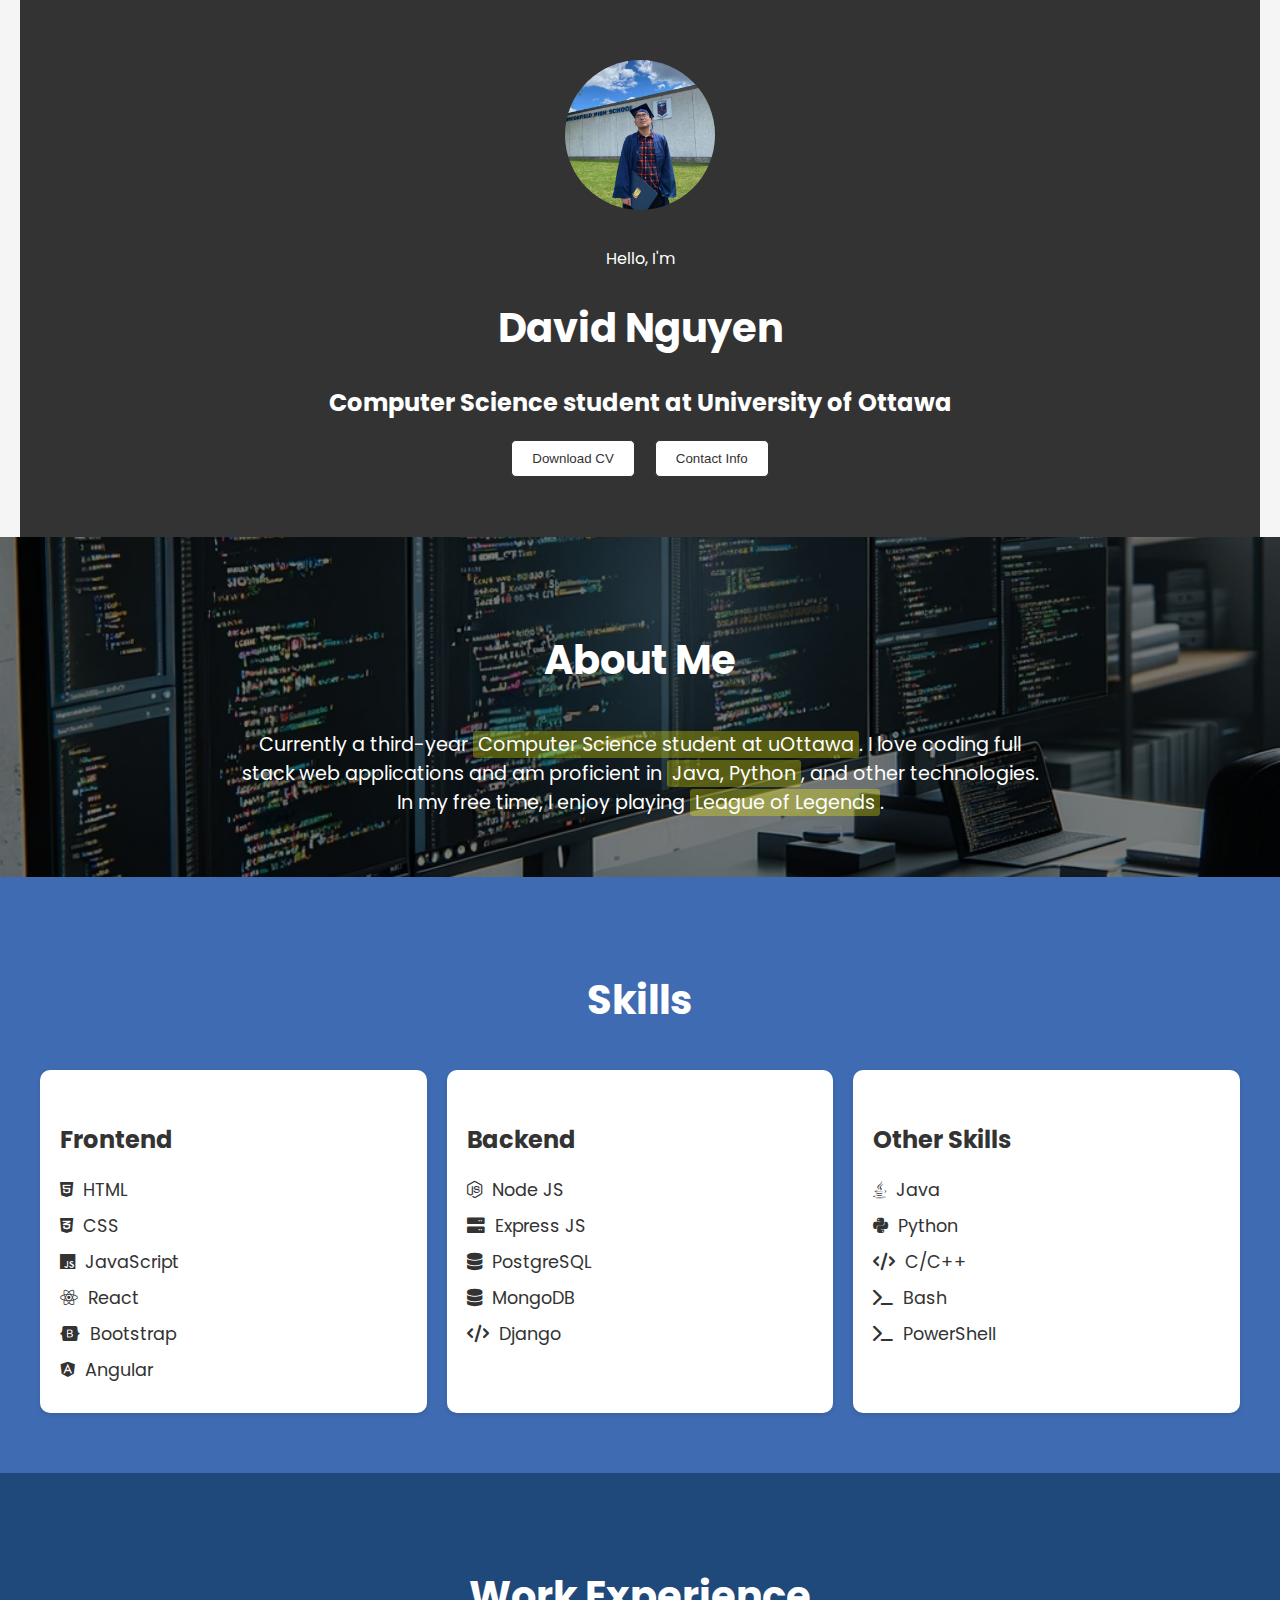
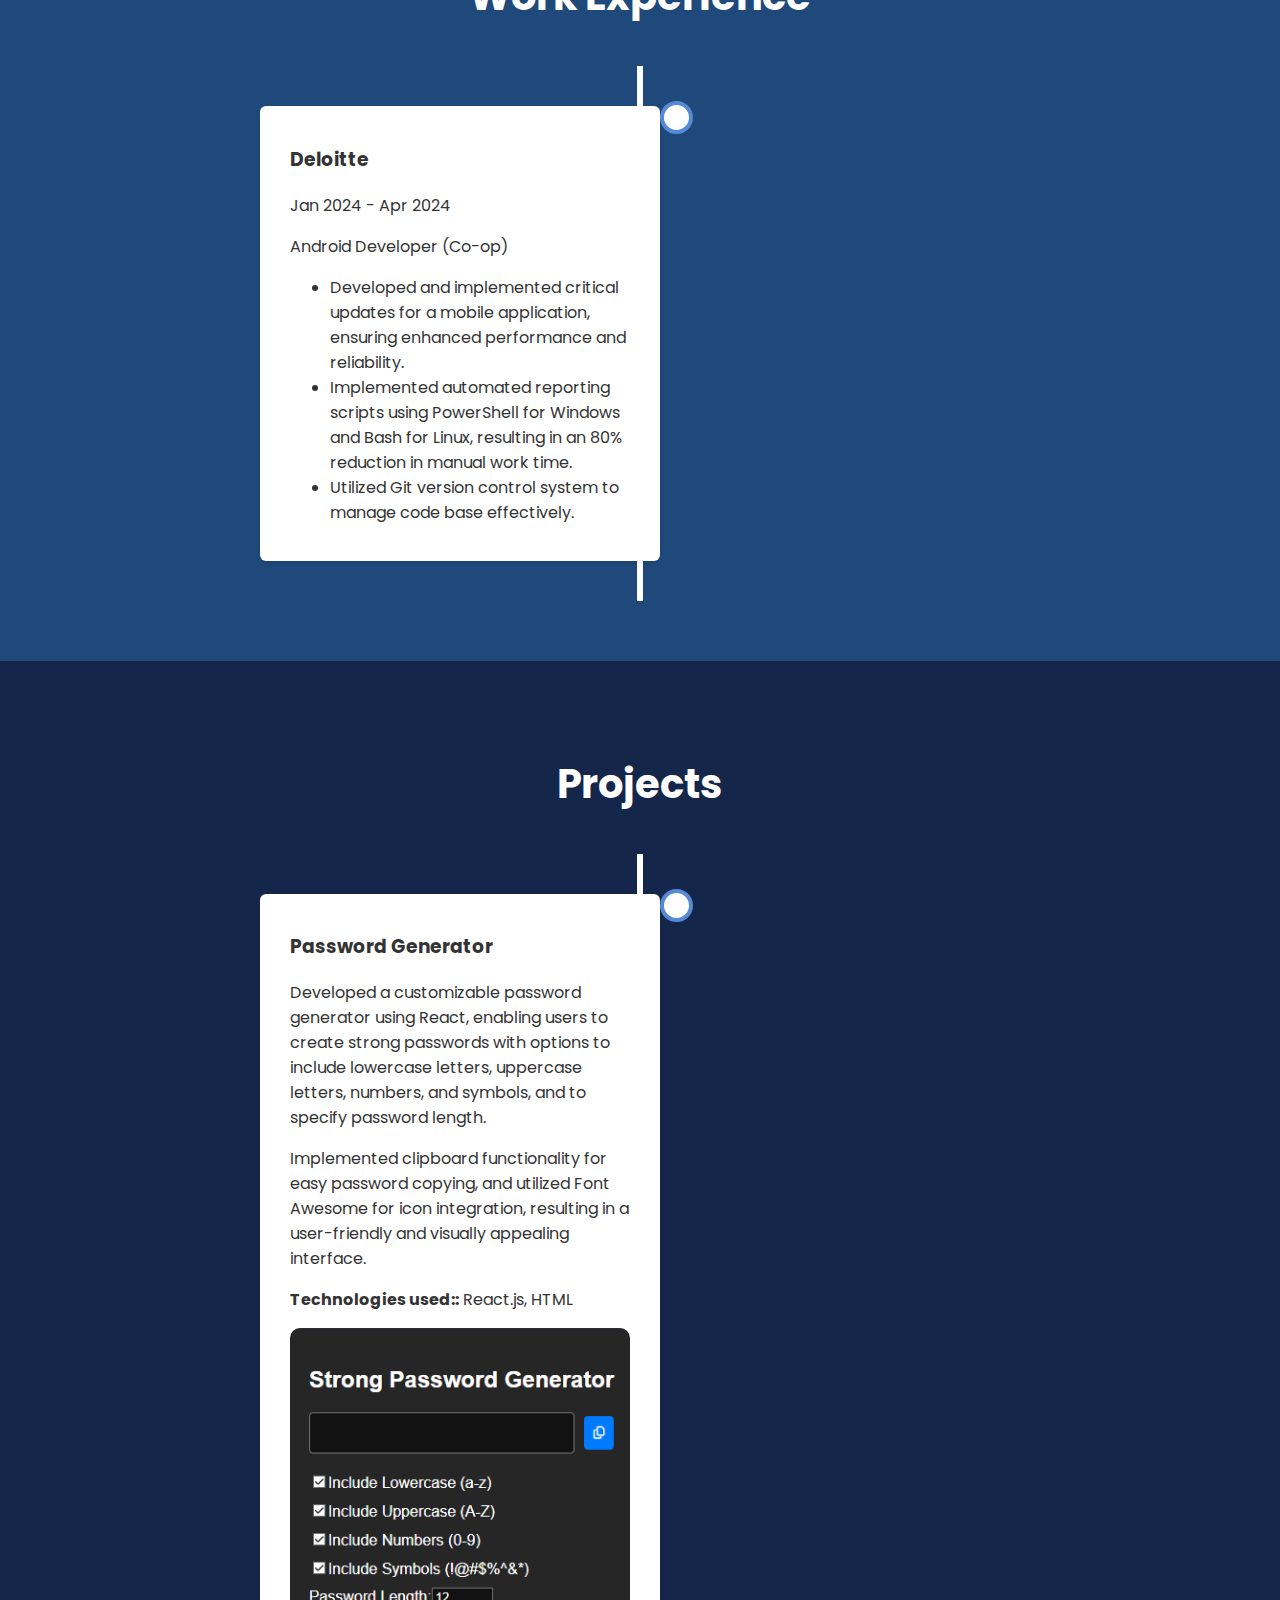
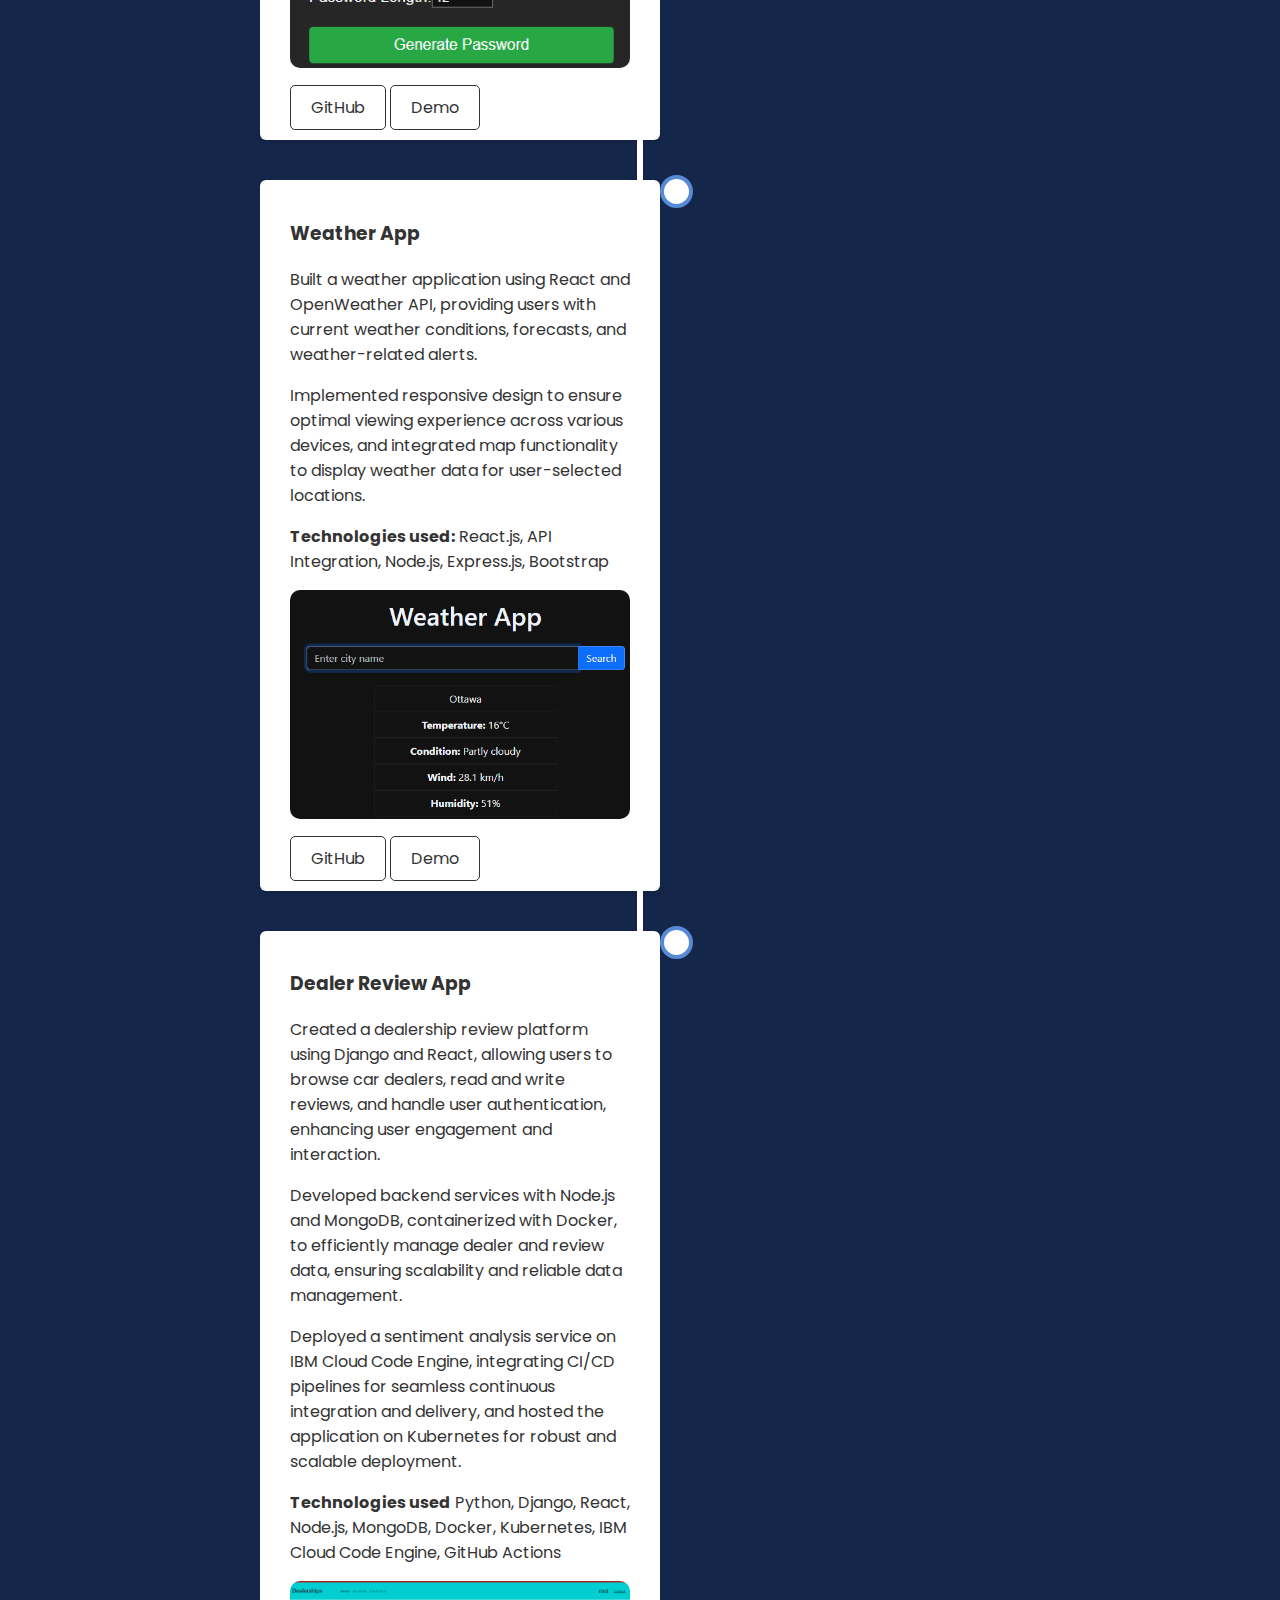
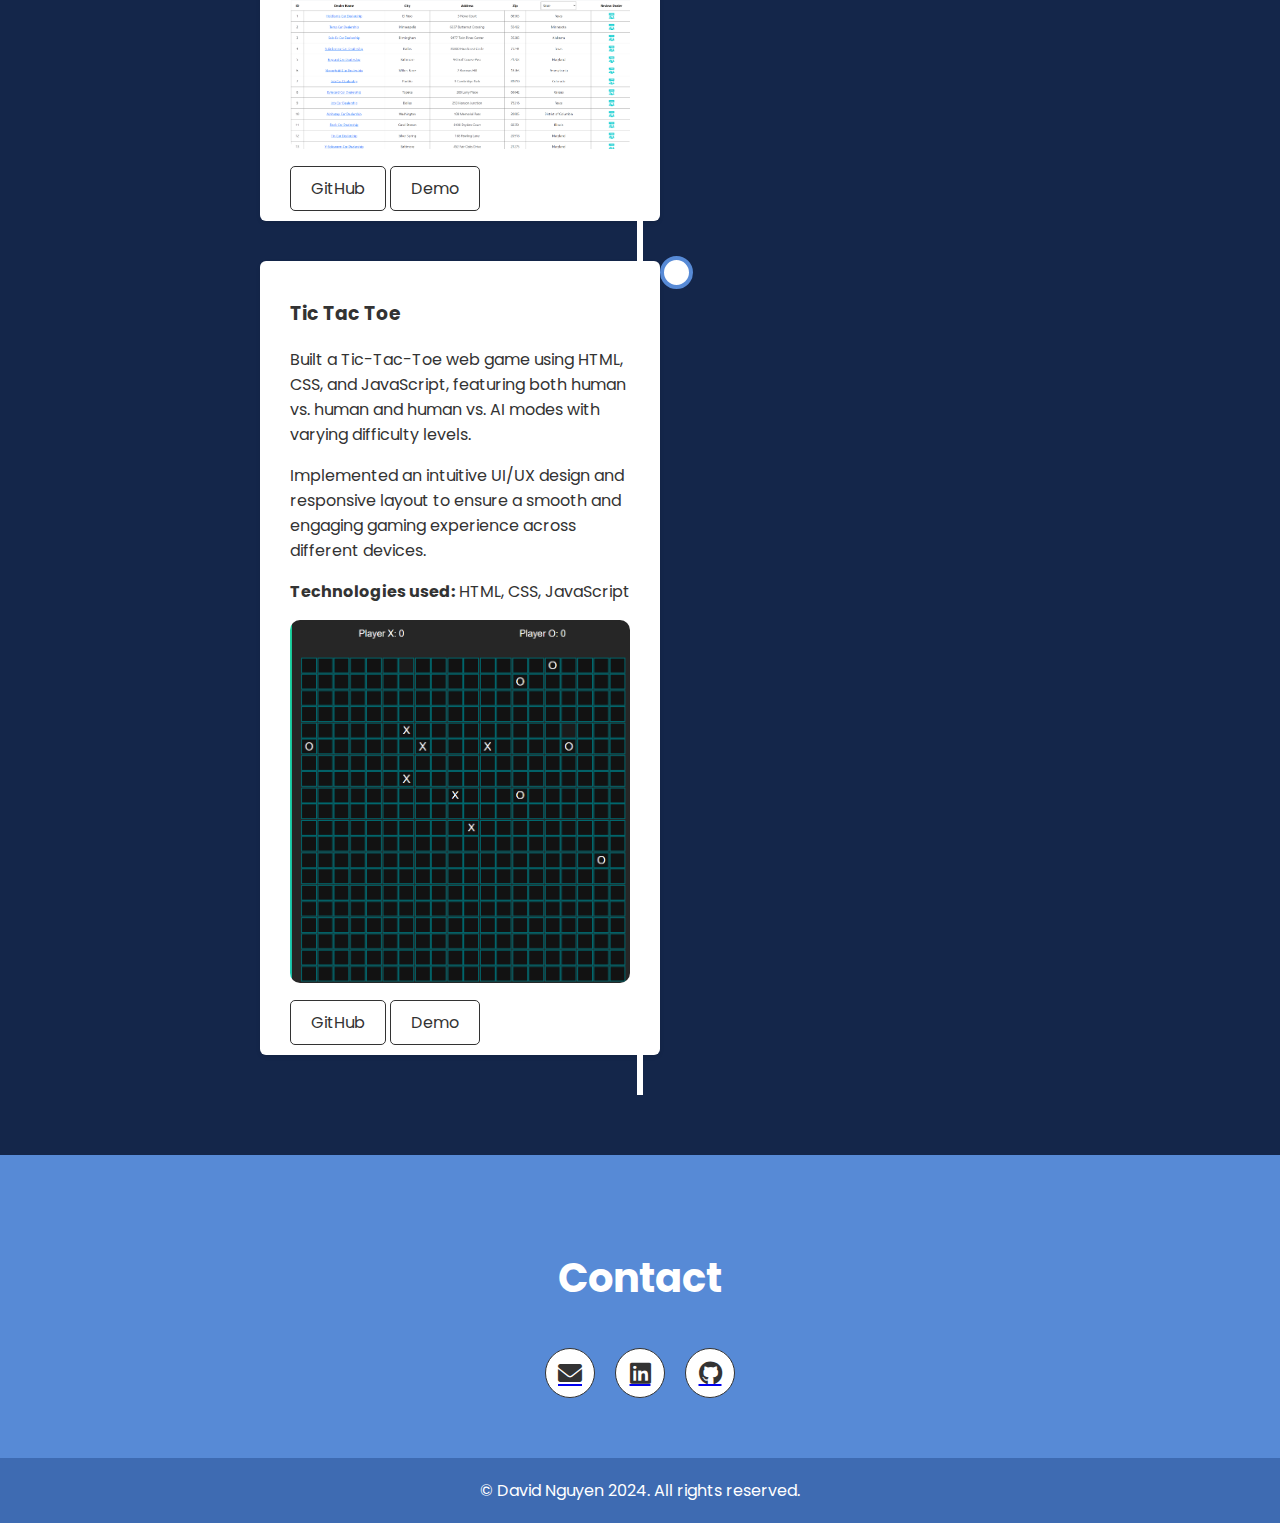
<file: index.html>
<!DOCTYPE html>
<html lang="en">
<head>
  <meta charset="UTF-8" />
  <meta name="viewport" content="width=device-width, initial-scale=1.0" />
  <meta name="description" content="Portfolio website of David Nguyen" />
  <title>David Nguyen Portfolio</title>
  <link rel="icon" href="assets/favicon-32x32.png" type="image/png" sizes="32x32" />
  <link rel="icon" href="assets/favicon-16x16.png" type="image/png" sizes="16x16" />
  <link rel="preconnect" href="https://fonts.googleapis.com" />
  <link rel="preconnect" href="https://fonts.gstatic.com" crossorigin />
  <link href="https://fonts.googleapis.com/css2?family=Poppins:wght@300;400;500;600;700&display=swap" rel="stylesheet" />
  <link href="https://cdnjs.cloudflare.com/ajax/libs/font-awesome/6.0.0-beta3/css/all.min.css" rel="stylesheet">
  <link rel="stylesheet" href="style.css" />
</head>
<body>
  <header>
    <div class="container header-container">
      <img src="assets/David.jpg" alt="David Nguyen profile picture" class="profile-img" />
      <div class="header-text">
        <p>Hello, I'm</p>
        <h1>David Nguyen</h1>
        <h2>Computer Science student at University of Ottawa</h2>
        <div class="buttons">
          <a href="assets/DavidNguyen_resume.pdf" download>
            <button class="btn">Download CV</button>
          </a>
          <a href="#contact">
            <button class="btn">Contact Info</button>
          </a>
        </div>
      </div>
    </div>
  </header>

  <section id="about" class="section bg-primary">
    <div class="container">
      <h2 class="section-title">About Me</h2>
      <p>
        Currently a third-year <span class="highlight">Computer Science student at uOttawa</span>. 
        I love coding full stack web applications and am proficient in 
        <span class="highlight">Java, Python</span>, and other technologies. 
        In my free time, I enjoy playing <span class="highlight">League of Legends</span>.
      </p>
    </div>
  </section>

  <section id="skills" class="section bg-secondary">
    <div class="container">
      <h2 class="section-title">Skills</h2>
      <div class="skills-container">
        <div class="skills-column">
          <h4>Frontend</h4>
          <ul>
            <li><i class="fab fa-html5"></i> HTML</li>
            <li><i class="fab fa-css3-alt"></i> CSS</li>
            <li><i class="fab fa-js"></i> JavaScript</li>
            <li><i class="fab fa-react"></i> React</li>
            <li><i class="fab fa-bootstrap"></i> Bootstrap</li>
            <li><i class="fab fa-angular"></i> Angular</li>
          </ul>
        </div>
        <div class="skills-column">
          <h4>Backend</h4>
          <ul>
            <li><i class="fab fa-node-js"></i> Node JS</li>
            <li><i class="fas fa-server"></i> Express JS</li>
            <li><i class="fas fa-database"></i> PostgreSQL</li>
            <li><i class="fas fa-database"></i> MongoDB</li>
            <li><i class="fas fa-code"></i> Django</li>
          </ul>
        </div>
        <div class="skills-column">
          <h4>Other Skills</h4>
          <ul>
            <li><i class="fab fa-java"></i> Java</li>
            <li><i class="fab fa-python"></i> Python</li>
            <li><i class="fas fa-code"></i> C/C++</li>
            <li><i class="fas fa-terminal"></i> Bash</li>
            <li><i class="fas fa-terminal"></i> PowerShell</li>
          </ul>
        </div>
      </div>
    </div>
  </section>

  <section id="experience" class="section bg-tertiary">
    <div class="container">
      <h2 class="section-title">Work Experience</h2>
      <div class="timeline">
        <div class="timeline-item">
          <div class="timeline-content">
            <h3>Deloitte</h3>
            <span>Jan 2024 - Apr 2024</span>
            <p>Android Developer (Co-op)</p>
            <ul>
              <li>Developed and implemented critical updates for a mobile application, ensuring enhanced performance and reliability.</li>
              <li>Implemented automated reporting scripts using PowerShell for Windows and Bash for Linux, resulting in an 80% reduction in manual work time.</li>
              <li>Utilized Git version control system to manage code base effectively.</li>
            </ul>
          </div>
        </div>
      </div>
    </div>
  </section>

  <section id="projects" class="section bg-quaternary">
    <div class="container">
      <h2 class="section-title">Projects</h2>
      <div class="timeline">
        <div class="timeline-item">
          <div class="timeline-content">
            <h3>Password Generator</h3>
            <p>Developed a customizable password generator using React, enabling users to create strong passwords with options to include lowercase letters, uppercase letters, numbers, and symbols, and to specify password length.</p>
            <p>Implemented clipboard functionality for easy password copying, and utilized Font Awesome for icon integration, resulting in a user-friendly and visually appealing interface.</p>
            <p><strong>Technologies used::</strong> React.js, HTML</p>
            <img class="project-img" src="assets/password-generator.png" alt="Password Generator Project" />
            <div class="project-links">
              <a href="https://github.com/davidluu21111/Password-generator" target="_blank" class="btn">GitHub</a>
              <a href="https://davidnguy.netlify.app" target="_blank" class="btn">Demo</a>
            </div>
          </div>
        </div>
        <div class="timeline-item">
          <div class="timeline-content">
            <h3>Weather App</h3>
            <p>Built a weather application using React and OpenWeather API, providing users with current weather conditions, forecasts, and weather-related alerts.</p>
            <p>Implemented responsive design to ensure optimal viewing experience across various devices, and integrated map functionality to display weather data for user-selected locations.</p>
            <p><strong>Technologies used:</strong> React.js, API Integration, Node.js, Express.js, Bootstrap</p>
            <img class="project-img" src="assets/weather.png" alt="Weather App Project" />
            <div class="project-links">
              <a href="https://github.com/davidluu21111/weatherapp" target="_blank" class="btn">GitHub</a>
              <a href="https://github.com/davidluu21111/weatherapp" target="_blank" class="btn">Demo</a>
            </div>
          </div>
        </div>
        <div class="timeline-item">
          <div class="timeline-content">
            <h3>Dealer Review App</h3>
            <p>Created a dealership review platform using Django and React, allowing users to browse car dealers, read and write reviews, and handle user authentication, enhancing user engagement and interaction.</p>
            <p>Developed backend services with Node.js and MongoDB, containerized with Docker, to efficiently manage dealer and review data, ensuring scalability and reliable data management.</p>
            <p>Deployed a sentiment analysis service on IBM Cloud Code Engine, integrating CI/CD pipelines for seamless continuous integration and delivery, and hosted the application on Kubernetes for robust and scalable deployment.</p>
            <p><strong>Technologies used</strong> Python, Django, React, Node.js, MongoDB, Docker, Kubernetes, IBM Cloud Code Engine, GitHub Actions</p>
            <img class="project-img" src="assets/get_dealers_loggedin.png" alt="Dealership Review" />
            <div class="project-links">
              <a href="https://github.com/davidluu21111/xrwvm-fullstack_developer_capstone" target="_blank" class="btn">GitHub</a>
              <a href="https://github.com/davidluu21111/xrwvm-fullstack_developer_capstone" target="_blank" class="btn">Demo</a>
            </div>
          </div>
        </div>
        <div class="timeline-item">
          <div class="timeline-content">
            <h3>Tic Tac Toe</h3>
            <p>Built a Tic-Tac-Toe web game using HTML, CSS, and JavaScript, featuring both human vs. human and human vs. AI modes with varying difficulty levels.</p>
            <p>Implemented an intuitive UI/UX design and responsive layout to ensure a smooth and engaging gaming experience across different devices.</p>
            <p><strong>Technologies used:</strong> HTML, CSS, JavaScript</p>
            <img class="project-img" src="assets/tic-tac-toe-project.png" alt="Tic Tac Toe Project" />
            <div class="project-links">
              <a href="https://github.com/davidluu21111/tictactoe" target="_blank" class="btn">GitHub</a>
              <a href="https://david5x5tictactoe.netlify.app" target="_blank" class="btn">Demo</a>
            </div>
          </div>
        </div>
      </div>
    </div>
  </section>

  <section id="contact" class="section bg-primary">
    <div class="container">
      <h2 class="section-title">Contact</h2>
      <div class="contact-container">
        <a href="mailto:lnguy131@uOttawa.ca">
          <button class="btn contact-btn"><i class="fas fa-envelope"></i></button>
        </a>
        <a href="https://www.linkedin.com/in/davidnguyenluu2222" target="_blank">
          <button class="btn contact-btn"><i class="fab fa-linkedin"></i></button>
        </a>
        <a href="https://www.github.com/davidluu21111" target="_blank">
          <button class="btn contact-btn"><i class="fab fa-github"></i></button>
        </a>
      </div>
    </div>
  </section>

  <footer class="bg-secondary">
    <p>&copy; David Nguyen 2024. All rights reserved.</p>
  </footer>
</body>
</html>
</file>
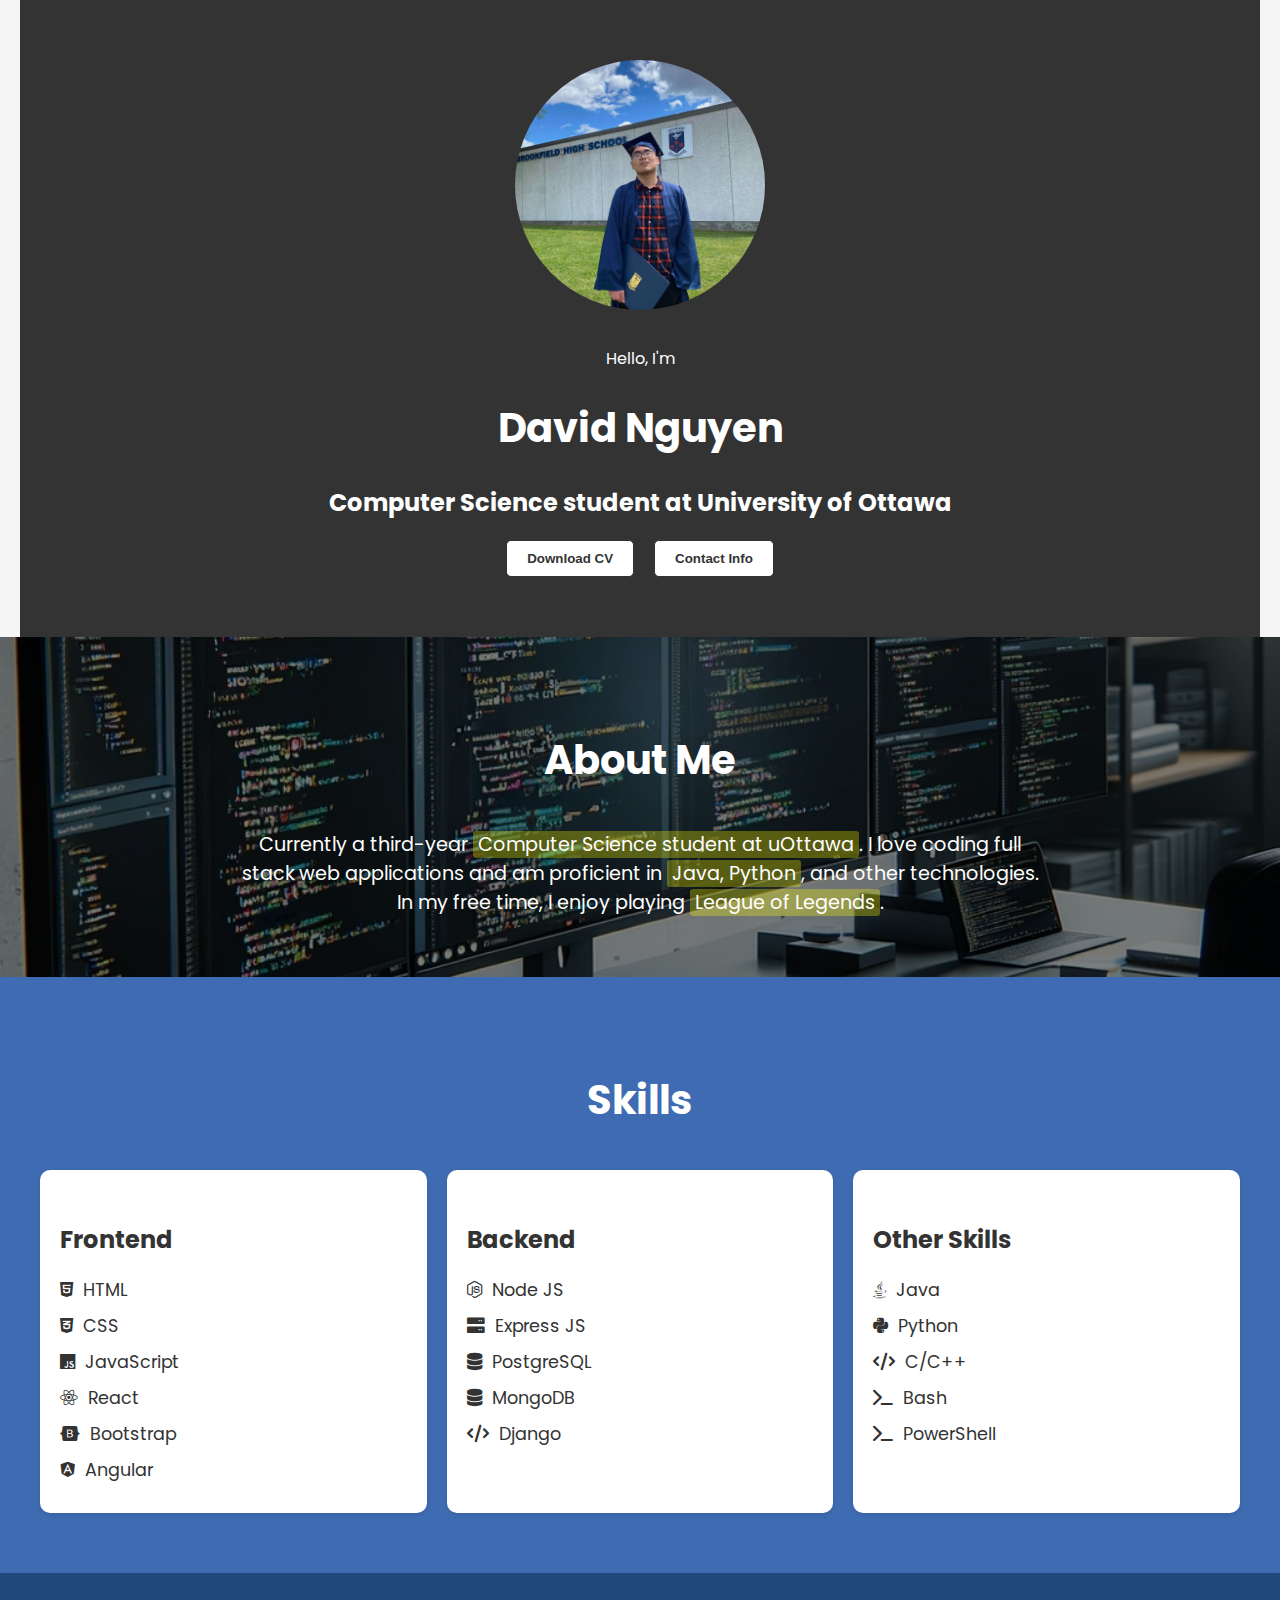
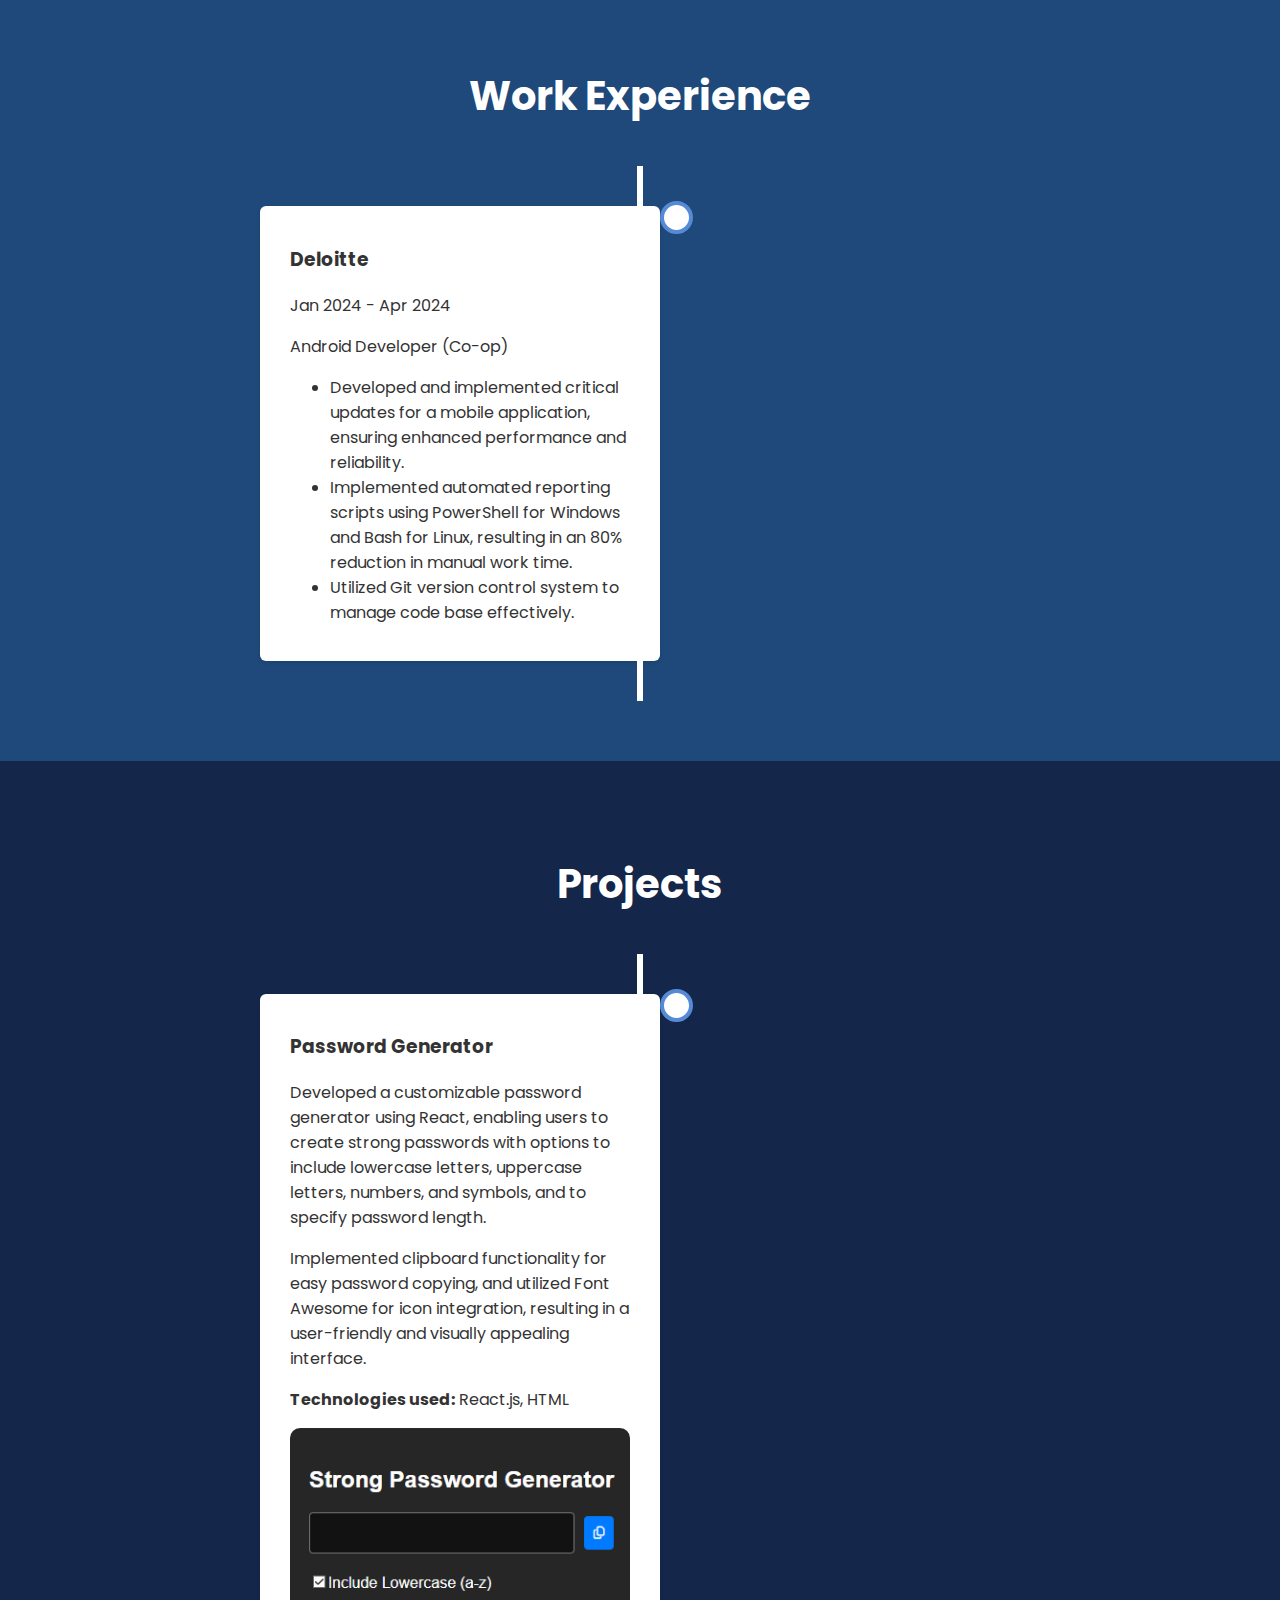
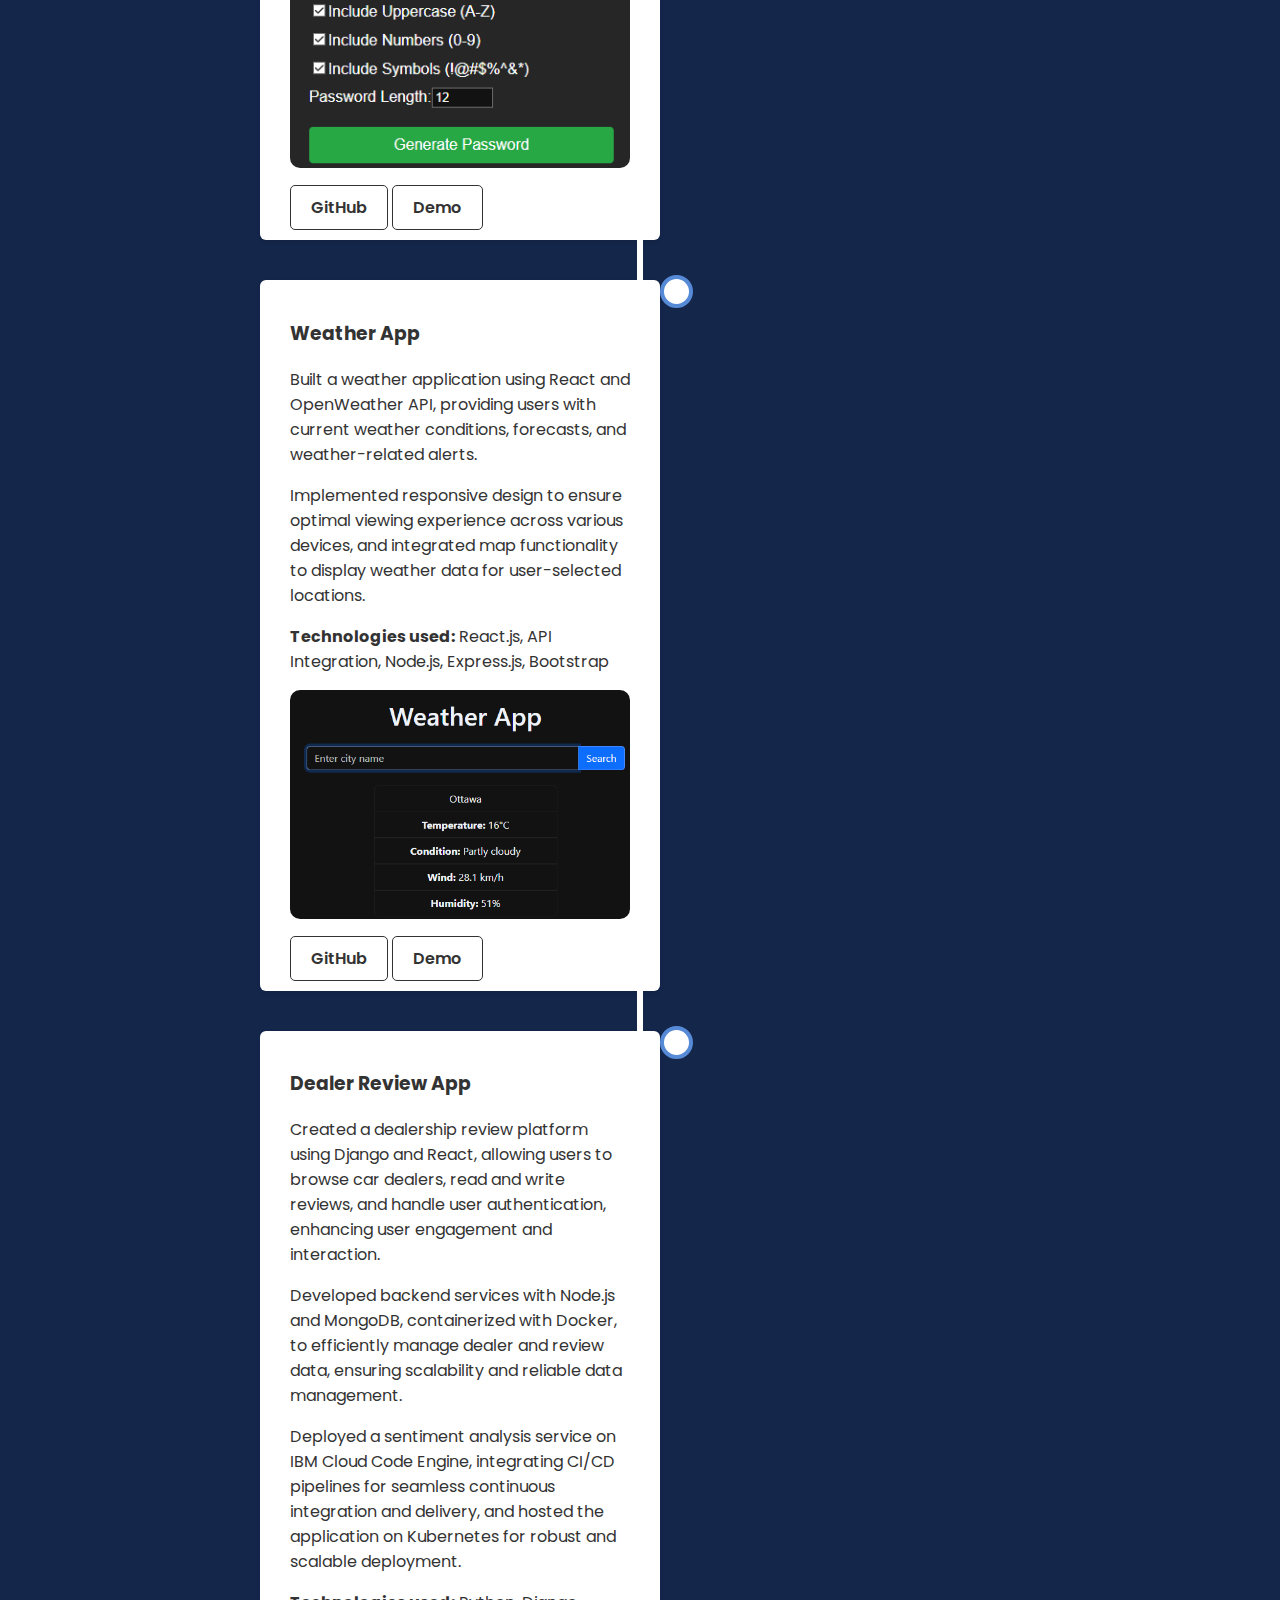
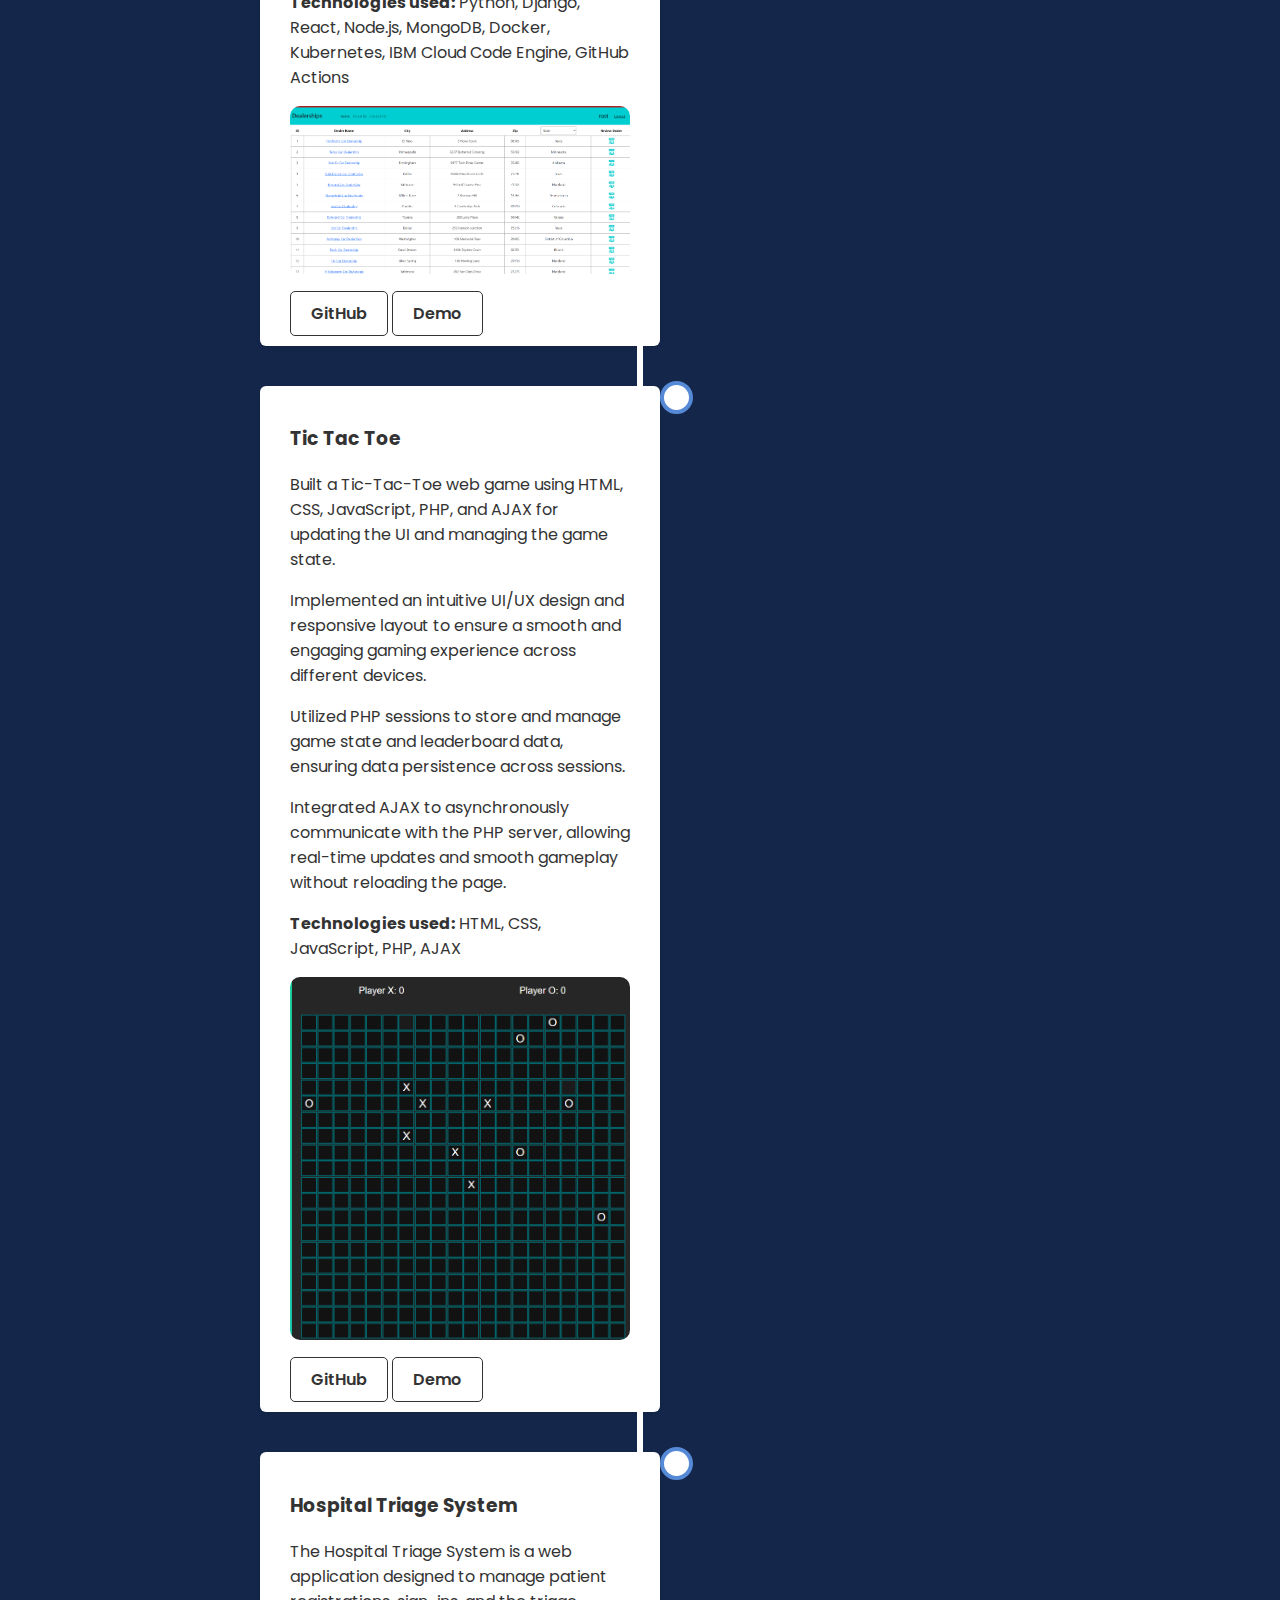
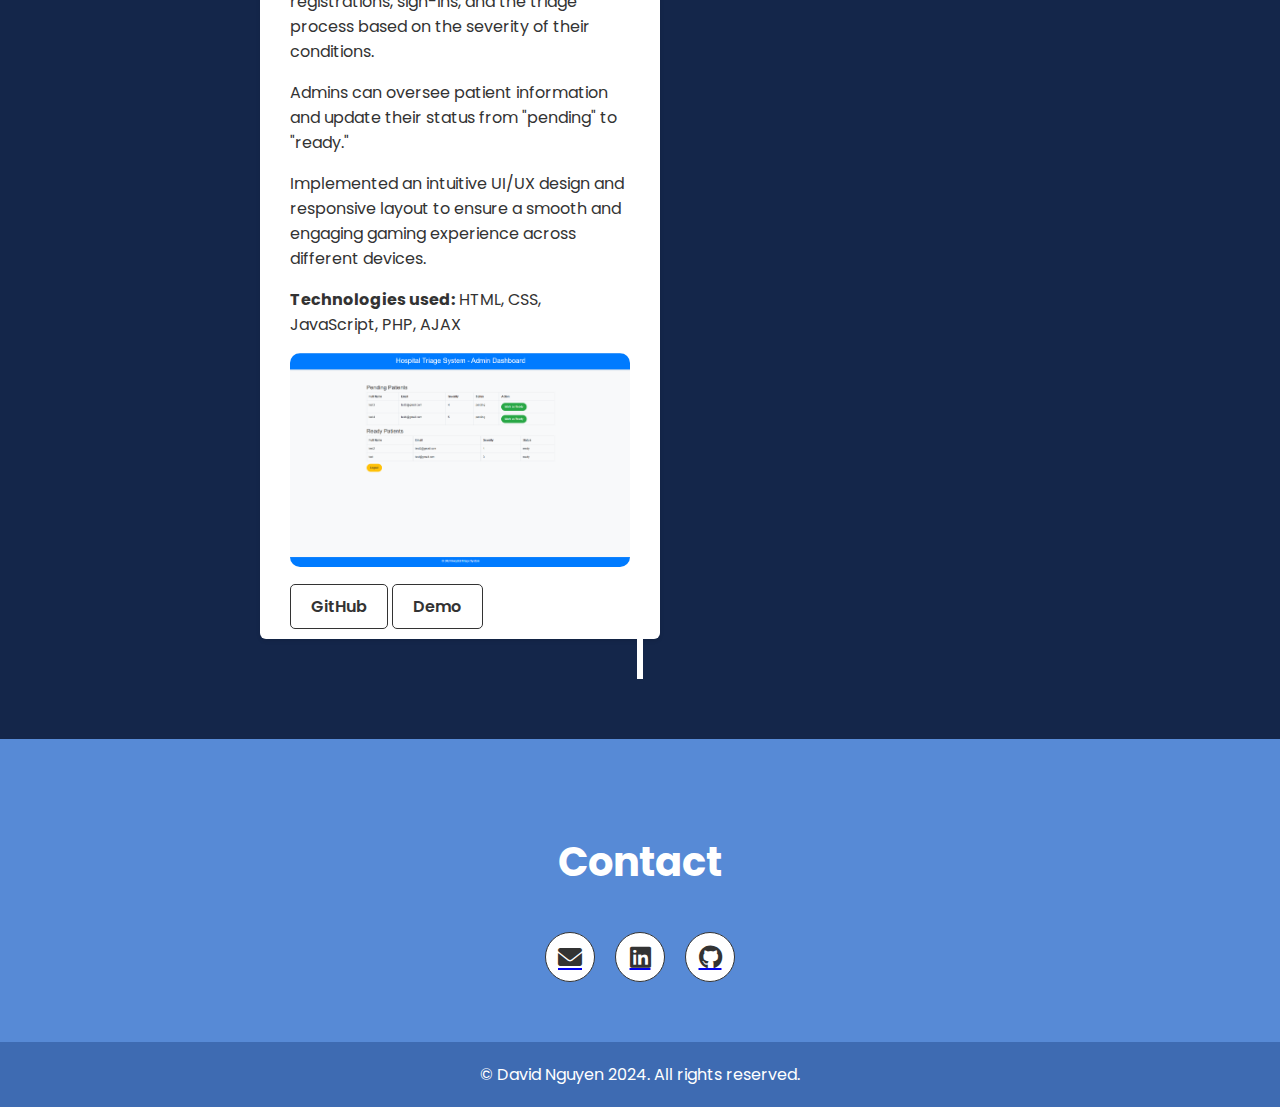
<file: public/index.html>
<!DOCTYPE html>
<html lang="en">
<head>
  <meta charset="UTF-8" />
  <meta name="viewport" content="width=device-width, initial-scale=1.0" />
  <meta name="description" content="Portfolio website of David Nguyen" />
  <title>David Nguyen Portfolio</title>
  <link rel="icon" href="assets/favicon-32x32.png" type="image/png" sizes="32x32" />
  <link rel="icon" href="assets/favicon-16x16.png" type="image/png" sizes="16x16" />
  <link rel="preconnect" href="https://fonts.googleapis.com" />
  <link rel="preconnect" href="https://fonts.gstatic.com" crossorigin />
  <link href="https://fonts.googleapis.com/css2?family=Poppins:wght@300;400;500;600;700&display=swap" rel="stylesheet" />
  <link href="https://cdnjs.cloudflare.com/ajax/libs/font-awesome/6.0.0-beta3/css/all.min.css" rel="stylesheet">
  <link rel="stylesheet" href="style.css" />
</head>
<body>
  <header>
    <div class="container header-container">
      <img src="assets/David.jpg" alt="David Nguyen profile picture" class="profile-img" />
      <div class="header-text">
        <p>Hello, I'm</p>
        <h1>David Nguyen</h1>
        <h2>Computer Science student at University of Ottawa</h2>
        <div class="buttons">
          <a href="assets/DavidNguyen_resume.pdf" download>
            <button class="btn">Download CV</button>
          </a>
          <a href="#contact">
            <button class="btn">Contact Info</button>
          </a>
        </div>
      </div>
    </div>
  </header>

  <section id="about" class="section bg-primary">
    <div class="container">
      <h2 class="section-title">About Me</h2>
      <p>
        Currently a third-year <span class="highlight">Computer Science student at uOttawa</span>. 
        I love coding full stack web applications and am proficient in 
        <span class="highlight">Java, Python</span>, and other technologies. 
        In my free time, I enjoy playing <span class="highlight">League of Legends</span>.
      </p>
    </div>
  </section>

  <section id="skills" class="section bg-secondary">
    <div class="container">
      <h2 class="section-title">Skills</h2>
      <div class="skills-container">
        <div class="skills-column">
          <h4>Frontend</h4>
          <ul>
            <li><i class="fab fa-html5"></i> HTML</li>
            <li><i class="fab fa-css3-alt"></i> CSS</li>
            <li><i class="fab fa-js"></i> JavaScript</li>
            <li><i class="fab fa-react"></i> React</li>
            <li><i class="fab fa-bootstrap"></i> Bootstrap</li>
            <li><i class="fab fa-angular"></i> Angular</li>
          </ul>
        </div>
        <div class="skills-column">
          <h4>Backend</h4>
          <ul>
            <li><i class="fab fa-node-js"></i> Node JS</li>
            <li><i class="fas fa-server"></i> Express JS</li>
            <li><i class="fas fa-database"></i> PostgreSQL</li>
            <li><i class="fas fa-database"></i> MongoDB</li>
            <li><i class="fas fa-code"></i> Django</li>
          </ul>
        </div>
        <div class="skills-column">
          <h4>Other Skills</h4>
          <ul>
            <li><i class="fab fa-java"></i> Java</li>
            <li><i class="fab fa-python"></i> Python</li>
            <li><i class="fas fa-code"></i> C/C++</li>
            <li><i class="fas fa-terminal"></i> Bash</li>
            <li><i class="fas fa-terminal"></i> PowerShell</li>
          </ul>
        </div>
      </div>
    </div>
  </section>

  <section id="experience" class="section bg-tertiary">
    <div class="container">
      <h2 class="section-title">Work Experience</h2>
      <div class="timeline">
        <div class="timeline-item">
          <div class="timeline-content">
            <h3>Deloitte</h3>
            <span>Jan 2024 - Apr 2024</span>
            <p>Android Developer (Co-op)</p>
            <ul>
              <li>Developed and implemented critical updates for a mobile application, ensuring enhanced performance and reliability.</li>
              <li>Implemented automated reporting scripts using PowerShell for Windows and Bash for Linux, resulting in an 80% reduction in manual work time.</li>
              <li>Utilized Git version control system to manage code base effectively.</li>
            </ul>
          </div>
        </div>
      </div>
    </div>
  </section>

  <section id="projects" class="section bg-quaternary">
    <div class="container">
      <h2 class="section-title">Projects</h2>
      <div class="timeline">
        <div class="timeline-item">
          <div class="timeline-content">
            <h3>Password Generator</h3>
            <p>Developed a customizable password generator using React, enabling users to create strong passwords with options to include lowercase letters, uppercase letters, numbers, and symbols, and to specify password length.</p>
            <p>Implemented clipboard functionality for easy password copying, and utilized Font Awesome for icon integration, resulting in a user-friendly and visually appealing interface.</p>
            <p><strong>Technologies used:</strong> React.js, HTML</p>
            <img class="project-img" src="assets/password-generator.png" alt="Password Generator Project" />
            <div class="project-links">
              <a href="https://github.com/davidluu21111/Password-generator" target="_blank" class="btn">GitHub</a>
              <a href="https://davidnguy.netlify.app" target="_blank" class="btn">Demo</a>
            </div>
          </div>
        </div>
        <div class="timeline-item">
          <div class="timeline-content">
            <h3>Weather App</h3>
            <p>Built a weather application using React and OpenWeather API, providing users with current weather conditions, forecasts, and weather-related alerts.</p>
            <p>Implemented responsive design to ensure optimal viewing experience across various devices, and integrated map functionality to display weather data for user-selected locations.</p>
            <p><strong>Technologies used:</strong> React.js, API Integration, Node.js, Express.js, Bootstrap</p>
            <img class="project-img" src="assets/weather.png" alt="Weather App Project" />
            <div class="project-links">
              <a href="https://github.com/davidluu21111/weatherapp" target="_blank" class="btn">GitHub</a>
              <a href="https://github.com/davidluu21111/weatherapp" target="_blank" class="btn">Demo</a>
            </div>
          </div>
        </div>
        <div class="timeline-item">
          <div class="timeline-content">
            <h3>Dealer Review App</h3>
            <p>Created a dealership review platform using Django and React, allowing users to browse car dealers, read and write reviews, and handle user authentication, enhancing user engagement and interaction.</p>
            <p>Developed backend services with Node.js and MongoDB, containerized with Docker, to efficiently manage dealer and review data, ensuring scalability and reliable data management.</p>
            <p>Deployed a sentiment analysis service on IBM Cloud Code Engine, integrating CI/CD pipelines for seamless continuous integration and delivery, and hosted the application on Kubernetes for robust and scalable deployment.</p>
            <p><strong>Technologies used:</strong> Python, Django, React, Node.js, MongoDB, Docker, Kubernetes, IBM Cloud Code Engine, GitHub Actions</p>
            <img class="project-img" src="assets/get_dealers_loggedin.png" alt="Dealership Review" />
            <div class="project-links">
              <a href="https://github.com/davidluu21111/xrwvm-fullstack_developer_capstone" target="_blank" class="btn">GitHub</a>
              <a href="https://github.com/davidluu21111/xrwvm-fullstack_developer_capstone" target="_blank" class="btn">Demo</a>
            </div>
          </div>
        </div>
        <div class="timeline-item">
          <div class="timeline-content">
            <h3>Tic Tac Toe</h3>
            <p>Built a Tic-Tac-Toe web game using HTML, CSS, JavaScript, PHP, and AJAX for updating the UI and managing the game state.</p>
            <p>Implemented an intuitive UI/UX design and responsive layout to ensure a smooth and engaging gaming experience across different devices.</p>
            <p>Utilized PHP sessions to store and manage game state and leaderboard data, ensuring data persistence across sessions.</p>
            <p>Integrated AJAX to asynchronously communicate with the PHP server, allowing real-time updates and smooth gameplay without reloading the page.</p>
            <p><strong>Technologies used:</strong> HTML, CSS, JavaScript, PHP, AJAX</p>

            <img class="project-img" src="assets/tic-tac-toe-project.png" alt="Tic Tac Toe Project" />
            <div class="project-links">
              <a href="https://github.com/QuangMinh-Le/tictactoePHP" target="_blank" class="btn">GitHub</a>
              <a href="https://github.com/QuangMinh-Le/tictactoePHP" target="_blank" class="btn">Demo</a>
            </div>
          </div>
        </div>

        <div class="timeline-item">
          <div class="timeline-content">
            <h3>Hospital Triage System</h3>
            <p>The Hospital Triage System is a web application designed to manage patient registrations, sign-ins, and the triage process based on the severity of their conditions.</p>
            <p>Admins can oversee patient information and update their status from "pending" to "ready."</p>
            <p>Implemented an intuitive UI/UX design and responsive layout to ensure a smooth and engaging gaming experience across different devices.</p>
            <p><strong>Technologies used:</strong> HTML, CSS, JavaScript, PHP, AJAX</p>

            <img class="project-img" src="assets/admin-dashboard.png" alt="Hospital Triage System" />
            <div class="project-links">
              <a href="https://github.com/QuangMinh-Le/emergency_waitlist" target="_blank" class="btn">GitHub</a>
              <a href="https://github.com/QuangMinh-Le/emergency_waitlist" target="_blank" class="btn">Demo</a>
            </div>
          </div>
        </div>
      </div>
    </div>
  </section>

  <section id="contact" class="section bg-primary">
    <div class="container">
      <h2 class="section-title">Contact</h2>
      <div class="contact-container">
        <a href="mailto:lnguy131@uOttawa.ca">
          <button class="btn contact-btn"><i class="fas fa-envelope"></i></button>
        </a>
        <a href="https://www.linkedin.com/in/davidnguyenluu2222" target="_blank">
          <button class="btn contact-btn"><i class="fab fa-linkedin"></i></button>
        </a>
        <a href="https://www.github.com/davidluu21111" target="_blank">
          <button class="btn contact-btn"><i class="fab fa-github"></i></button>
        </a>
      </div>
    </div>
  </section>

  <footer class="bg-secondary">
    <p>&copy; David Nguyen 2024. All rights reserved.</p>
  </footer>
</body>
</html>
</file>
<file: style.css>
/* GENERAL STYLES */

body {
  font-family: 'Poppins', sans-serif;
  margin: 0;
  padding: 0;
  background-color: #f5f5f5;
  color: #333;
}

.container {
  max-width: 1200px;
  margin: 0 auto;
  padding: 0 20px;
}

.section {
  padding: 60px 20px;
}

.section-title {
  text-align: center;
  font-size: 2.5rem;
  margin-bottom: 40px;
  color: #fff;
}

/* HEADER */

.header-container {
  display: flex;
  flex-direction: column;
  align-items: center;
  text-align: center;
  padding: 60px 20px;
  background-color: #333;
  color: #fff;
}

.header-container img {
  border-radius: 50%;
  width: 150px;
  height: 150px;
  margin-bottom: 20px;
}

.header-text h1 {
  font-size: 2.5rem;
}

.header-text h2 {
  font-size: 1.5rem;
  margin-bottom: 20px;
}

.buttons {
  display: flex;
  justify-content: center;
  gap: 20px;
  flex-wrap: wrap;
}

.btn {
  background-color: #fff;
  color: #333;
  border: 1px solid #333;
  padding: 10px 20px;
  border-radius: 5px;
  cursor: pointer;
  text-decoration: none;
  transition: background-color 0.3s, color 0.3s, border-color 0.3s;
}

.btn:hover {
  background-color: #333;
  color: #fff;
  border-color: #333;
}

/* ABOUT */

#about {
  background: url('assets/computer.png') no-repeat center center/cover; /* Background image */
  color: #fff;
  position: relative;
  z-index: 1;
}

#about::before {
  content: '';
  position: absolute;
  top: 0;
  left: 0;
  width: 100%;
  height: 100%;
  background-color: rgba(0, 0, 0, 0.5); /* Overlay */
  z-index: -1;
}

#about p {
  text-align: center;
  font-size: 1.2rem;
  max-width: 800px;
  margin: 0 auto;
}

.highlight {
  background-color: rgba(255, 255, 0, 0.3); /* Highlight color */
  padding: 0 5px;
  border-radius: 3px;
}

/* SKILLS */

.skills-container {
  display: flex;
  flex-wrap: wrap;
  gap: 20px;
}

.skills-column {
  background-color: #fff;
  border-radius: 10px;
  padding: 20px;
  box-shadow: 0 2px 4px rgba(0, 0, 0, 0.1);
  flex: 1;
  min-width: 250px; /* Ensure columns don’t get too narrow */
}

.skills-column h4 {
  margin-bottom: 20px;
  font-size: 1.5rem;
}

.skills-column ul {
  list-style: none;
  padding: 0;
  margin: 0;
}

.skills-column ul li {
  font-size: 1.1rem;
  margin-bottom: 10px;
  display: flex;
  align-items: center;
}

.skills-column ul li i {
  margin-right: 10px;
}

/* PROJECTS */

.projects-container {
  display: flex;
  flex-wrap: wrap;
  gap: 20px;
  justify-content: center;
}

.project-card {
  background-color: #fff;
  border-radius: 10px;
  padding: 20px;
  box-shadow: 0 2px 4px rgba(0, 0, 0, 0.1);
  width: calc(50% - 20px);
  margin-bottom: 20px;
  text-align: center;
  min-width: 300px;
}

.project-card h4 {
  margin-bottom: 20px;
  font-size: 1.5rem;
}

.project-img {
  width: 100%;
  border-radius: 10px;
  margin-bottom: 20px;
}

.project-links .btn {
  width: 100%;
  margin-bottom: 10px;
}

/* CONTACT */

.contact-container {
  display: flex;
  justify-content: center;
  gap: 20px;
}

.contact-btn {
  width: 50px;
  height: 50px;
  display: flex;
  align-items: center;
  justify-content: center;
  background-color: #fff;
  color: #333;
  font-size: 1.5rem;
  border-radius: 50%;
  text-align: center;
}

/* FOOTER */

footer {
  text-align: center;
  padding: 20px;
  background-color: #3e6bb2;
}

footer p {
  margin: 0;
  color: #fff;
}

/* BACKGROUND COLORS */

.bg-primary {
  background-color: #578ad6;
}

.bg-secondary {
  background-color: #3e6bb2;
}

.bg-tertiary {
  background-color: #1e497a;
}

.bg-quaternary {
  background-color: #14264a;
}

/* TIMELINE */

.timeline {
  position: relative;
  max-width: 800px;
  margin: 0 auto;
  padding: 20px 0;
}

.timeline::after {
  content: '';
  position: absolute;
  width: 6px;
  background-color: #fff;
  top: 0;
  bottom: 0;
  left: 50%;
  margin-left: -3px;
}

.timeline-item {
  padding: 20px;
  position: relative;
  background-color: inherit;
  width: 50%;
}

.timeline-item::after {
  content: '';
  position: absolute;
  width: 25px;
  height: 25px;
  right: -13px;
  background-color: #fff;
  border: 4px solid #578ad6;
  top: 15px;
  border-radius: 50%;
  z-index: 1;
}

.timeline-item.left {
  left: 0;
}

.timeline-item.right {
  left: 50%;
}

.timeline-content {
  padding: 20px 30px;
  background-color: #fff;
  position: relative;
  border-radius: 6px;
  box-shadow: 0 2px 4px rgba(0, 0, 0, 0.1);
}

.timeline-item.right::before {
  content: ' ';
  height: 0;
  position: absolute;
  top: 22px;
  width: 0;
  z-index: 1;
  right: 30px;
  border: medium solid white;
  border-width: 10px 0 10px 10px;
  border-color: transparent transparent transparent white;
}

.timeline-item.left::before {
  content: ' ';
  height: 0;
  position: absolute;
  top: 22px;
  width: 0;
  z-index: 1;
  left: 30px;
  border: medium solid white;
  border-width: 10px 10px 10px 0;
  border-color: transparent white transparent transparent;
}

.timeline-item.right::after {
  left: -13px;
}

/* RESPONSIVE DESIGN */

@media screen and (max-width: 1200px) {
  .container {
    padding: 0 15px;
  }

  .header-text h1 {
    font-size: 2rem;
  }

  .header-text h2 {
    font-size: 1.2rem;
  }
}

@media screen and (max-width: 992px) {
  .header-container {
    flex-direction: column;
    text-align: center;
  }

  .header-container img {
    margin-bottom: 20px;
    margin-right: 0;
  }

  .skills-container {
    flex-direction: column;
  }

  .project-card {
    width: 100%;
  }
}

@media screen and (max-width: 768px) {
  .timeline::after {
    left: 31px;
  }

  .timeline-item {
    width: 100%;
    padding-left: 70px;
    padding-right: 25px;
  }

  .timeline-item.right {
    left: 0%;
  }

  .timeline-item.left::before,
  .timeline-item.right::before {
    left: 60px;
    border: medium solid white;
    border-width: 10px 10px 10px 0;
    border-color: transparent white transparent transparent;
  }

  .timeline-item.left::after,
  .timeline-item.right::after {
    left: 18px;
  }

  .header-text h1 {
    font-size: 1.5rem;
  }

  .header-text h2 {
    font-size: 1rem;
  }

  .section-title {
    font-size: 2rem;
  }
}

@media screen and (max-width: 576px) {
  .header-container img {
    width: 100px;
    height: 100px;
  }

  .btn {
    padding: 8px 16px;
    font-size: 0.9rem;
  }

  .project-card {
    padding: 15px;
  }

  .project-img {
    height: auto;
  }

  .project-links .btn {
    padding: 8px;
    font-size: 0.9rem;
  }
}
</file>
<file: public/style.css>
/* GENERAL STYLES */
:root {
  --color-grey: #333;
  --color-blue: #3e6bb2;
}



body {
  font-family: 'Poppins', sans-serif;
  margin: 0;
  padding: 0;
  background-color: #f5f5f5;
  color: var(--color-grey);
}

.container {
  max-width: 1200px;
  margin: 0 auto;
  padding: 0 20px;
}

.section {
  padding: 60px 20px;
}

.section-title {
  text-align: center;
  font-size: 2.5rem;
  margin-bottom: 40px;
  color: #fff;
}

/* HEADER */

.header-container {
  display: flex;
  flex-direction: column;
  align-items: center;
  text-align: center;
  padding: 60px 20px;
  background-color: var(--color-grey);
  color: #fff;
}

.header-container img {
  border-radius: 50%;
  width: 250px;
  height: 250px;
  margin-bottom: 20px;
}

.header-text h1 {
  font-size: 2.5rem;
}

.header-text h2 {
  font-size: 1.5rem;
  margin-bottom: 20px;
}

.buttons {
  display: flex;
  justify-content: center;
  gap: 20px;
  flex-wrap: wrap;
}

.btn {
  background-color: #fff;
  color: var(--color-grey);
  font-weight: 600;
  border: 1px solid var(--color-grey);
  padding: 10px 20px;
  border-radius: 5px;
  cursor: pointer;
  text-decoration: none;
  transition: background-color 0.3s, color 0.3s, border-color 0.3s;
}

.btn:hover {
  background-color: var(--color-blue);
  color: #fff;
  border-color: var(--color-grey);
}

/* ABOUT */

#about {
  background: url('assets/computer.png') no-repeat center center/cover; /* Background image */
  color: #fff;
  position: relative;
  z-index: 1;
}

#about::before {
  content: '';
  position: absolute;
  top: 0;
  left: 0;
  width: 100%;
  height: 100%;
  background-color: rgba(0, 0, 0, 0.5); /* Overlay */
  z-index: -1;
}

#about p {
  text-align: center;
  font-size: 1.2rem;
  max-width: 800px;
  margin: 0 auto;
}

.highlight {
  background-color: rgba(255, 255, 0, 0.3); /* Highlight color */
  padding: 0 5px;
  border-radius: 3px;
}

/* SKILLS */

.skills-container {
  display: flex;
  flex-wrap: wrap;
  gap: 20px;
}

.skills-column {
  background-color: #fff;
  border-radius: 10px;
  padding: 20px;
  box-shadow: 0 2px 4px rgba(0, 0, 0, 0.1);
  flex: 1;
  min-width: 250px;
}

.skills-column h4 {
  margin-bottom: 20px;
  font-size: 1.5rem;
}

.skills-column ul {
  list-style: none;
  padding: 0;
  margin: 0;
}

.skills-column ul li {
  font-size: 1.1rem;
  margin-bottom: 10px;
  display: flex;
  align-items: center;
}

.skills-column ul li i {
  margin-right: 10px;
}

/* PROJECTS */

.projects-container {
  display: flex;
  flex-wrap: wrap;
  gap: 20px;
  justify-content: center;
}

.project-card {
  background-color: #fff;
  border-radius: 10px;
  padding: 20px;
  box-shadow: 0 2px 4px rgba(0, 0, 0, 0.1);
  width: calc(50% - 20px);
  margin-bottom: 20px;
  text-align: center;
  min-width: 300px;
}

.project-card h4 {
  margin-bottom: 20px;
  font-size: 1.5rem;
}

.project-img {
  width: 100%;
  border-radius: 10px;
  margin-bottom: 20px;
}

.project-links .btn {
  width: 100%;
  margin-bottom: 10px;
}

/* CONTACT */

.contact-container {
  display: flex;
  justify-content: center;
  gap: 20px;
}

.contact-btn {
  width: 50px;
  height: 50px;
  display: flex;
  align-items: center;
  justify-content: center;
  background-color: #fff;
  color: var(--color-grey);
  font-size: 1.5rem;
  border-radius: 50%;
  text-align: center;
}

/* FOOTER */

footer {
  text-align: center;
  padding: 20px;
  background-color: var(--color-blue);
}

footer p {
  margin: 0;
  color: #fff;
}

/* BACKGROUND COLORS */

.bg-primary {
  background-color: #578ad6;
}

.bg-secondary {
  background-color: var(--color-blue);
}

.bg-tertiary {
  background-color: #1e497a;
}

.bg-quaternary {
  background-color: #14264a;
}

/* TIMELINE */

.timeline {
  position: relative;
  max-width: 800px;
  margin: 0 auto;
  padding: 20px 0;
}

.timeline::after {
  content: '';
  position: absolute;
  width: 6px;
  background-color: #fff;
  top: 0;
  bottom: 0;
  left: 50%;
  margin-left: -3px;
}

.timeline-item {
  padding: 20px;
  position: relative;
  background-color: inherit;
  width: 50%;
}

.timeline-item::after {
  content: '';
  position: absolute;
  width: 25px;
  height: 25px;
  right: -13px;
  background-color: #fff;
  border: 4px solid #578ad6;
  top: 15px;
  border-radius: 50%;
  z-index: 1;
}

.timeline-item.left {
  left: 0;
}

.timeline-item.right {
  left: 50%;
}

.timeline-content {
  padding: 20px 30px;
  background-color: #fff;
  position: relative;
  border-radius: 6px;
  box-shadow: 0 2px 4px rgba(0, 0, 0, 0.1);
}

.timeline-item.right::before {
  content: ' ';
  height: 0;
  position: absolute;
  top: 22px;
  width: 0;
  z-index: 1;
  right: 30px;
  border: medium solid white;
  border-width: 10px 0 10px 10px;
  border-color: transparent transparent transparent white;
}

.timeline-item.left::before {
  content: ' ';
  height: 0;
  position: absolute;
  top: 22px;
  width: 0;
  z-index: 1;
  left: 30px;
  border: medium solid white;
  border-width: 10px 10px 10px 0;
  border-color: transparent white transparent transparent;
}

.timeline-item.right::after {
  left: -13px;
}

/* RESPONSIVE DESIGN */

@media screen and (max-width: 1200px) {
  .container {
    padding: 30px 15px;
  }

  .header-text h1 {
    font-size: 2rem;
  }

  .header-text h2 {
    font-size: 1.2rem;
  }
}

@media screen and (max-width: 992px) {
  .header-container {
    flex-direction: column;
    text-align: center;
  }

  .header-container img {
    margin-bottom: 20px;
    margin-right: 0;
  }

  .skills-container {
    flex-direction: column;
  }

  .project-card {
    width: 100%;
  }
}

@media screen and (max-width: 768px) {
  .header-container img {
    width: 170px;
    height: 170px;
  }

  .timeline::after {
    left: 31px;
  }

  .timeline-item {
    width: 100%;
    padding-left: 70px;
    padding-right: 25px;
  }

  .timeline-item.right {
    left: 0%;
  }

  .timeline-item.left::before,
  .timeline-item.right::before {
    left: 60px;
    border: medium solid white;
    border-width: 10px 10px 10px 0;
    border-color: transparent white transparent transparent;
  }

  .timeline-item.left::after,
  .timeline-item.right::after {
    left: 18px;
  }

  .header-text h1 {
    font-size: 1.5rem;
  }

  .header-text h2 {
    font-size: 1rem;
  }

  .section-title {
    font-size: 2rem;
  }
}

@media screen and (max-width: 576px) {
  .header-container img {
    width: 100px;
    height: 100px;
  }

  .btn {
    padding: 8px 16px;
    font-size: 0.9rem;
  }

  .project-card {
    padding: 15px;
  }

  .project-img {
    height: auto;
  }

  .project-links .btn {
    padding: 8px;
    font-size: 0.9rem;
  }
}
</file>
